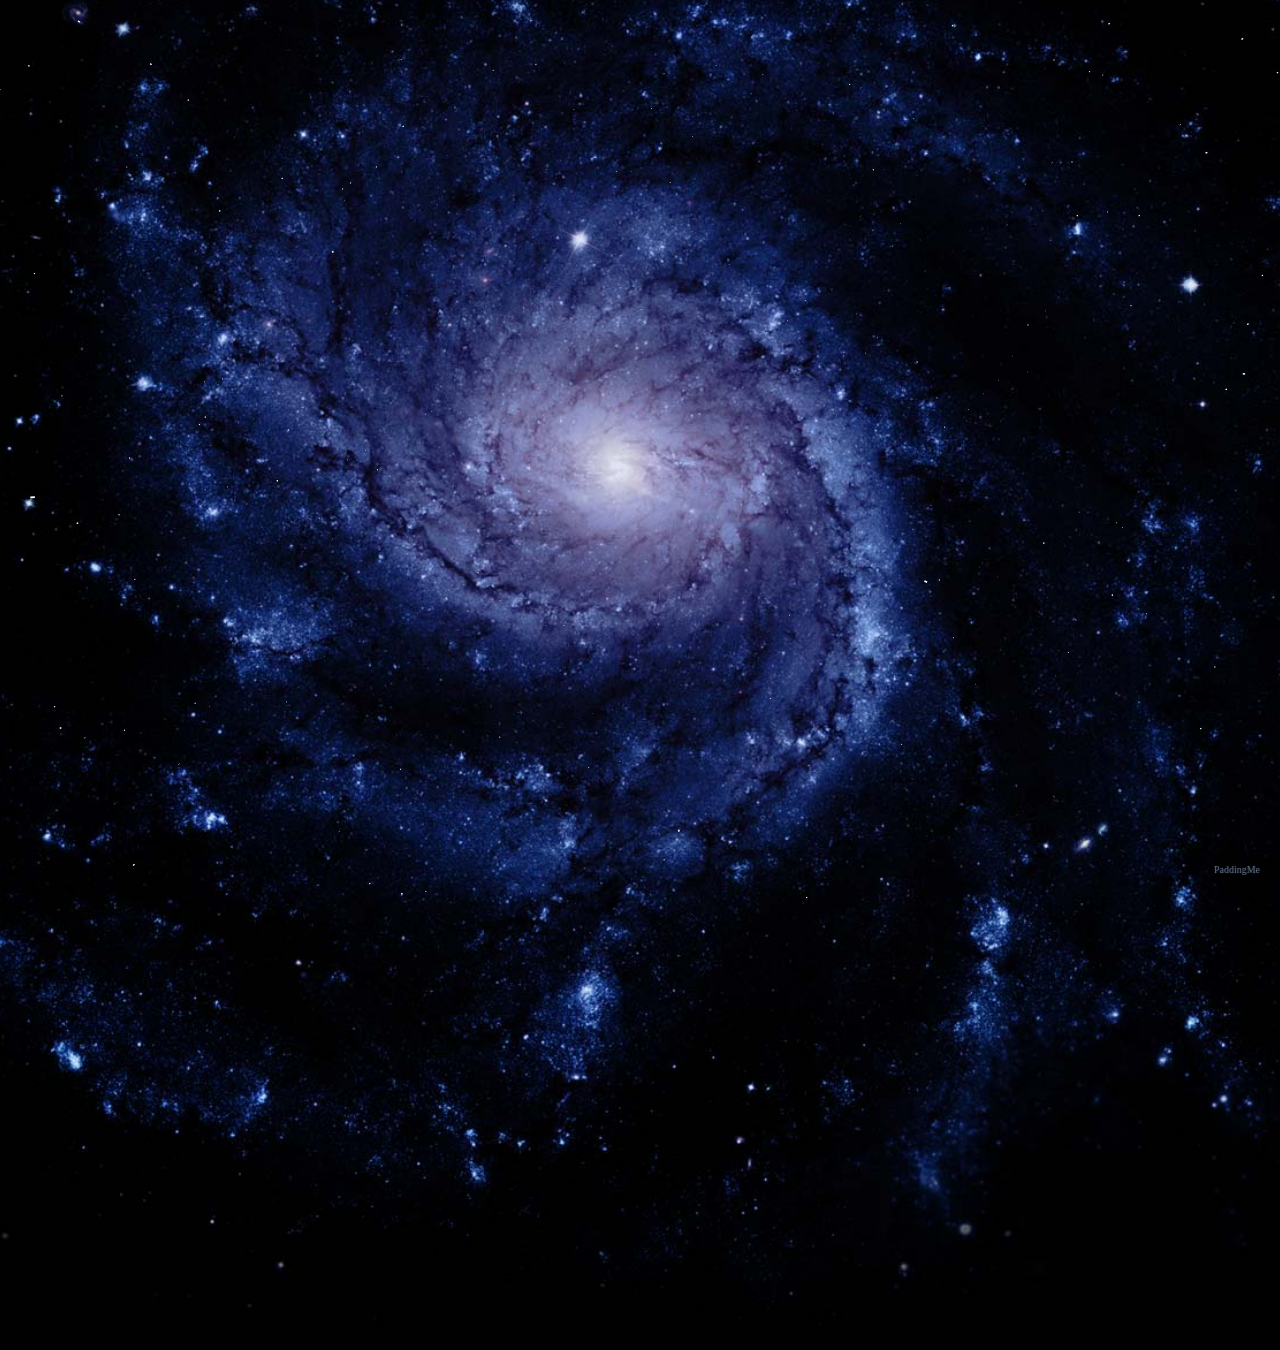
<file: index.html>
<!doctype html>
<html lang="zh-CN">

<head>
    <title>Hi, I'm April</title>
    <meta charset="utf-8">
    <link rel="shortcut icon" type="image/x-icon" href="images/favicon.ico">
    <meta name="description" content="April's website">
    <meta name="keywords" content="April, 四月">
    <link rel="stylesheet" href="css/main.css">
    <!--[if lt IE 9]>
            <script src="http://html5shim.googlecode.com/svn/trunk/html5.js"></script>
    <![endif]-->
    <script src="js/modernizr.js"></script>

    <!-- Global site tag (gtag.js) - Google Analytics -->
    <script async src="https://www.googletagmanager.com/gtag/js?id=UA-50048801-4"></script>
    <script>
        window.dataLayer = window.dataLayer || [];

        function gtag() {
            dataLayer.push(arguments);
        }
        gtag('js', new Date());

        gtag('config', 'UA-50048801-4');
    </script>
</head>


<body>

    <div id="wrapper"></div>
    <canvas id="starfield"></canvas>
    <div id="cta">
        <section>
            <h1>Hi, I'm April</h1>
            <h2>I'm here for you.</h2>
            <ul>
                <li><a href="/love">April & Paddingme's Love Story</a></li>
                <li><a href="/wedding">April & Paddingme's Wedding video</a></li>
            </ul>
        </section>
    </div>

    <div id="space-monster"></div>

    <a class="branding" href="http://padding.me" target="_blank">
    </a>


    <audio id="soundtrack" autoplay="autoplay">
        <source src="audio/konfiture-lost-in-space.ogg" type="audio/ogg">
        <source src="audio/konfiture-lost-in-space.mp3" type="audio/mp3">
    </audio>


    <script src="js/jquery.js"></script>
    <script src="js/jquery.dotimeout.min.js"></script>
    <script src="js/jquery.animate.min.js"></script>
    <script src="js/main.js"></script>



</body>

</html>
</file>
<file: css/main.css>
html, body, div, span, applet, object, iframe,
h1, h2, h3, h4, h5, h6, p, blockquote, pre,
a, abbr, acronym, address, big, cite, code,
del, dfn, em, img, ins, kbd, q, s, samp,
small, strike, strong, sub, sup, tt, var,
b, u, i, center,
dl, dt, dd, ol, ul, li,
fieldset, form, label, legend,
table, caption, tbody, tfoot, thead, tr, th, td,
article, aside, canvas, details, embed,
figure, figcaption, footer, header, hgroup,
menu, nav, output, ruby, section, summary,
time, mark, audio, video {
  margin: 0;
  padding: 0;
  border: 0;
  font: inherit;
  font-size: 100%;
  vertical-align: baseline;
}

html {
  line-height: 1;
}

ol, ul {
  list-style: none;
}

table {
  border-collapse: collapse;
  border-spacing: 0;
}

caption, th, td {
  text-align: left;
  font-weight: normal;
  vertical-align: middle;
}

q, blockquote {
  quotes: none;
}
q:before, q:after, blockquote:before, blockquote:after {
  content: "";
  content: none;
}

a img {
  border: none;
}

article, aside, details, figcaption, figure, footer, header, hgroup, menu, nav, section, summary {
  display: block;
}

body {
  margin: 0;
  padding: 0;
  background-color: #000000;
  /* font-size: 0; */
  overflow: hidden;
}

#wrapper {
  background: url('../images/space.jpg') no-repeat;
  background-position: 50% 50%;
  background-size: contain;
  width: 200%;
  height: 200%;
  position: absolute;
  top: -50%;
  left: -50%;
  -webkit-animation: orbit 300s linear infinite;
  -moz-animation: orbit 300s linear infinite;
  -ms-animation: orbit 300s linear infinite;
  -o-animation: orbit 300s linear infinite;
  animation: orbit 300s linear infinite;
  overflow: visible;
}

div {
  margin: 0;
  padding: 0;
  position: absolute;
  font-size: 0;
  overflow: hidden;
}

canvas {
  overflow: hidden;
}

#cta {
  position: absolute;
  top: 50%;
  left: 50%;
  width: 800px;
  margin-top: -50px;
  margin-left: -400px;
  font-family: 'Rye';
}
#cta a,
#cta section {
  text-align: center;
  color: white;
  text-decoration: none;
  text-shadow: rgba(200, 200, 255, 0.9) 0 0 10px;
  /* cursor: default */
}

#cta li {
  margin: 20px 0;
}
#cta  a {
  font-size: 14px;
}
#cta h1 {
  font-weight: 300;
  font-size: 80px;
  text-transform: uppercase;
  line-height: 90px;
  margin-bottom: 40px;
  /*color: #fff;*/
}
#cta h2 {
  font-weight: 900;
  font-size: 24px;
  line-height: 25px;
  letter-spacing: 0.24em;
  text-transform: uppercase;
}

html.csstransitions #cta {
  -webkit-transition: opacity 4s linear;
  -moz-transition: opacity 4s linear;
  -o-transition: opacity 4s linear;
  transition: opacity 4s linear;
  opacity: 0;
}
html.csstransitions #cta a {
  cursor: default;
}
html.csstransitions #cta.display {
  opacity: 1;
}
html.csstransitions #cta.display a {
  cursor: pointer;
}

a.branding {
  -webkit-transition: all 0.4s ease-in-out;
  -moz-transition: all 0.4s ease-in-out;
  -o-transition: all 0.4s ease-in-out;
  transition: all 0.4s ease-in-out;
  display: block;
  position: fixed;
  bottom: 20px;
  right: 20px;
  font-family:  'Rye';
  font-size: 11px;
  line-height: 20px;
  color: #abc9f0;
  opacity: 0.5;
  text-decoration: none;
  text-shadow: rgba(180, 180, 255, 0.5) 0 0 2px;
}
a.branding:hover {
  color: white;
  text-shadow: rgba(180, 180, 255, 0.7) 0 0 10px;
  opacity: 1;
}

#space-monster {
  position: absolute;
  top: 50%;
  left: 50%;
  width: 200px;
  height: 119px;
  margin-left: -100px;
  margin-top: -59.5px;
  background: url('../images/space-monster.png') no-repeat;
  background-size: 70% 70%;
}

html.no-js #space-monster {
  display: none !important;
}

html.fontface a.branding {
  visibility: hidden;
  font-size: 0px;
}
html.fontface a.branding:before {
  margin-top: -20px;
  visibility: visible;
  font-family: 'KonfitureLogo';
  font-size: 10px;
  content: 'PaddingMe';  
  display: block;
  text-align: right;
}

@-webkit-keyframes orbit {
  0% {
    -webkit-transform: rotate(0deg) translate(0, 0);
  }

  50% {
    -webkit-transform: rotate(-180deg) translate(500em, -500em);
  }

  100% {
    -webkit-transform: rotate(-360deg) translate(0, 0);
  }
}

@-moz-keyframes orbit {
  0% {
    -moz-transform: rotate(0deg) translate(0, 0);
  }

  50% {
    -moz-transform: rotate(-180deg) translate(500em, -500em);
  }

  100% {
    -moz-transform: rotate(-360deg) translate(0, 0);
  }
}

@-ms-keyframes orbit {
  0% {
    -ms-transform: rotate(0deg) translate(0, 0);
  }

  50% {
    -ms-transform: rotate(-180deg) translate(500em, -500em);
  }

  100% {
    -ms-transform: rotate(-360deg) translate(0, 0);
  }
}

@-o-keyframes orbit {
  0% {
    -o-transform: rotate(0deg) translate(0, 0);
  }

  50% {
    -o-transform: rotate(-180deg) translate(500em, -500em);
  }

  100% {
    -o-transform: rotate(-360deg) translate(0, 0);
  }
}

@font-face {
  font-family: 'Rye';
  font-style: normal;
  font-weight: 400;
  src: local('Rye Regular'), local('Rye-Regular'), url(../font/Rye-Regular.woff) format('woff');
}
</file>
